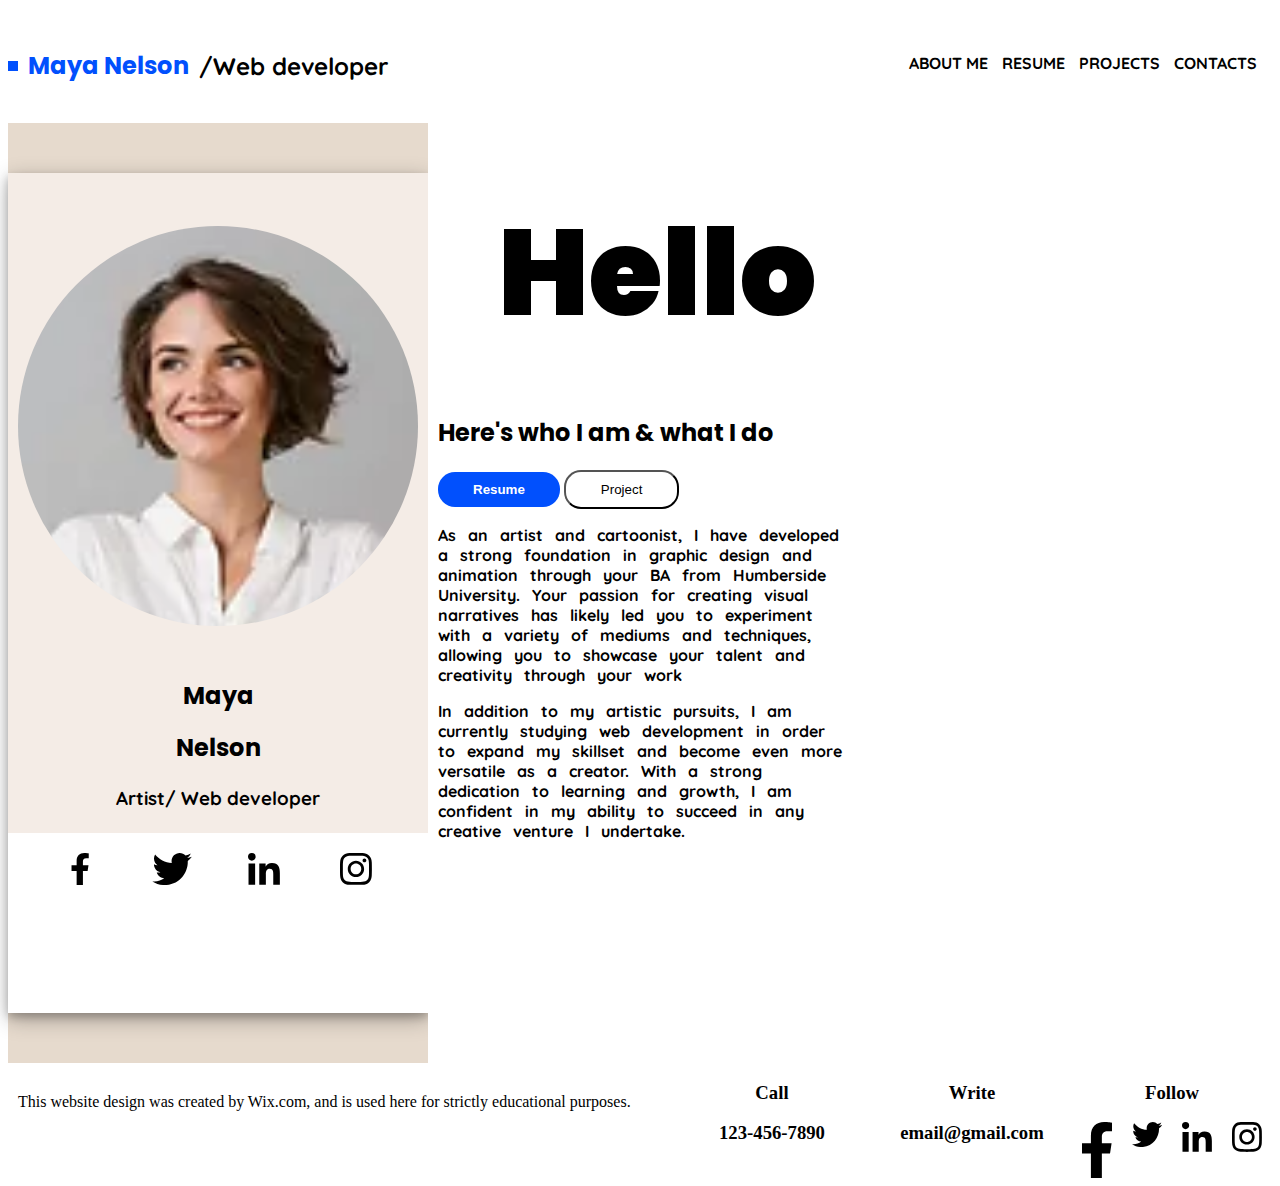
<file: resume/index.html>
<!DOCTYPE html>
<html lang="en">

<head>
    <link rel="stylesheet" href="./css/main.css">
    <meta charset="UTF-8">
    <meta name="viewport" content="width=device-width, initial-scale=1.0">
    <meta http-equiv="X-UA-Compatible" content="ie=edge">
    <link rel="preconnect" href="https://fonts.googleapis.com" />
    <link rel="preconnect" href="https://fonts.gstatic.com" crossorigin />
    <link href="https://fonts.googleapis.com/css2?family=Poppins:wght@600&family=Quicksand:wght@300&display=swap"
        rel="stylesheet" />
    <!-- Added css link and fonts -->

    <title>Resume-response-grid</title>
</head>

<body>
    <!-- header and nav-->
    <header class="header-sec">
        <div class="title">
            <span class="blue-box"></span>
            <h3 class="nameTag">Maya Nelson</h3>
            <h3 class="jobTag">/Web developer</h3>
        </div>

        <nav class="nav-bar">

            <a class="nav-links" href="#about-me">ABOUT ME</a>
            <a class="nav-links" href="./resume.html">RESUME</a>
            <a class="nav-links" href="./projects.html">PROJECTS</a>
            <a class="nav-links" href="./contact.html">CONTACTS</a>
        </nav>
    </header>
    <!-- Prole section with social links -->
    <main class="main">
        <div class="profile-container">
            <div class="grid-1">
                <img class="profile-img" src="./img/maya.svg" alt="image-of-jay" />
                <h2 class="poppins">Maya</h2>
                <h2 class="poppins">Nelson</h2>
                <h3 class="quicksand">Artist/ Web developer</h3>
            </div>
            <div class="social-icons">
                <img class="icon" src="./img/facebook-54-102.svg" alt="facebook-icon" />
                <img class="icon" src="./img/twitter-102-83.svg" alt="twitter-icon" />
                <img class="icon" src="./img/linkedin-in-90-90.svg" alt="linked-in-icon" />
                <img class="icon" src="./img/instagram-90-90.svg" alt="instagram-icon" />
            </div>
        </div>
        <!-- About section with id link -->
        <div class="about-container">
            <h1 class="large-txt">Hello</h1>
            <h2 class="poppins" id="about-me">Here's who I am & what I do</h2>
            <!-- buttons -->
            <a href="./resume.html"><button class="btn-resume">Resume</button></a>
            <a href="./projects.html"><button class="btn-project">Project</button></a>
            <p class="about-info">As an artist and cartoonist, I have developed a strong foundation in graphic design
                and animation
                through your BA from Humberside University. Your passion for creating visual narratives has likely
                led you to experiment with a variety of mediums and techniques, allowing you to showcase your talent
                and creativity through your work </p>
            <p class="about-info">In addition to my artistic pursuits, I am currently studying web development in order
                to expand my
                skillset and become
                even more versatile as a creator. With a strong dedication to learning and growth, I am confident in my
                ability to
                succeed in any creative venture I undertake.</p>
        </div>

    </main>
    <footer class="footer">
        <p class="copyright">This website design was created by Wix.com, and is used here for strictly educational
            purposes.</p>
        <div class="footer-container">
            <div class="call-sec">
                <h3>Call</h3>
                <h3>123-456-7890</h3>
            </div>
            <div class="write-sec">
                <h3>Write</h3>
                <h3>email@gmail.com</h3>
            </div>

            <section class="social-sec">
                <h3>Follow</h3>
                <div class="social-bar">
                    <img class="icon-footer" src="./img/facebook-54-90.svg" alt="facebook-icon" />
                    <img class="icon-footer" src="./img/twitter-102-83.svg" alt="twitter-icon" />
                    <img class="icon-footer" src="./img/linkedin-in-90-90.svg" alt="linkedin-icon" />
                    <img class="icon-footer" src="./img/instagram-90-90.svg" alt="instagram-icon">
                </div>
        </div>
        </section>
        <!-- Please leave this in to credit the creators of this design -->

    </footer>
</body>

</html>
</file>
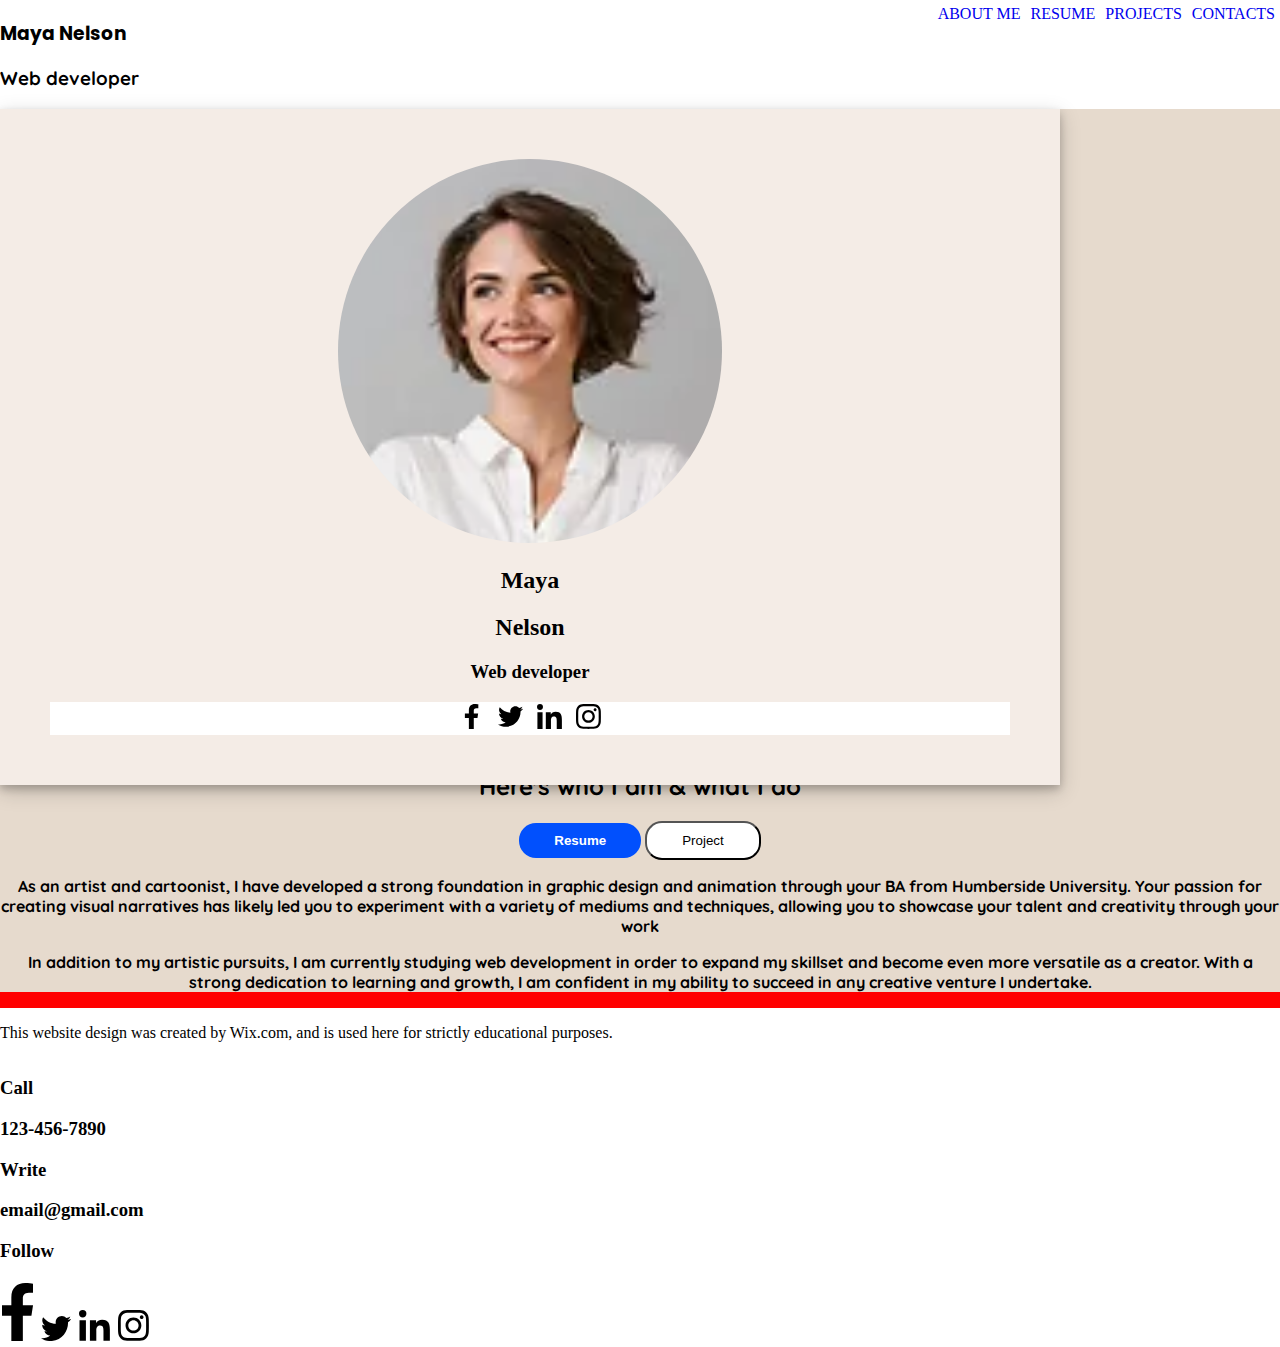
<file: resume/mobile-index.html>
<!DOCTYPE html>
<html lang="en">

<head>
    <link rel="stylesheet" href="./css/mobile-index.css">
    <meta charset="UTF-8">
    <meta name="viewport" content="width=device-width, initial-scale=1.0">
    <meta http-equiv="X-UA-Compatible" content="ie=edge">
    <link rel="preconnect" href="https://fonts.googleapis.com" />
    <link rel="preconnect" href="https://fonts.gstatic.com" crossorigin />
    <link href="https://fonts.googleapis.com/css2?family=Poppins:wght@600&family=Quicksand:wght@300&display=swap"
        rel="stylesheet" />
    <!-- Added css link and fonts -->

    <title>Resume-mobile-view</title>
</head>

<body>
    <div class="grid-container">
        <!-- header and nav-->
        <header class="header-sec">
            <div class="title">
                <span class="blue-box"></span>
                <h3 class="nameTag">Maya Nelson</h3>
                <h3 class="jobTag">Web developer</h3>
            </div>
            <img class="hamburger" src="img/hamburger1.png" alt="hamburger">
            <nav class="nav-bar">
                <a class="nav-links" href="#about-me">ABOUT ME</a>
                <a class="nav-links" href="./resume.html">RESUME</a>
                <a class="nav-links" href="./projects.html">PROJECTS</a>
                <a class="nav-links" href="./contact.html">CONTACTS</a>
            </nav>
        </header>
        <!-- Prole section with social links -->
        <main class="main">
            <div class="profile-container">
                <div class="grid-1">
                    <img class="profile-img" src="./img/maya.svg" alt="user-image" />
                    <h2 class="poppins">Maya</h2>
                    <h2 class="poppins">Nelson</h2>
                    <h3 class="quicksand">Web developer</h3>
                </div>
                <div class="social-icons">
                    <img class="icon" src="./img/facebook-54-102.svg" alt="facebook-icon" />
                    <img class="icon" src="./img/twitter-102-83.svg" alt="twitter-icon" />
                    <img class="icon" src="./img/linkedin-in-90-90.svg" alt="linked-in-icon" />
                    <img class="icon" src="./img/instagram-90-90.svg" alt="instagram-icon" />
                </div>
            </div>
            <!-- About section with id link -->
            <div class="about-container">
                <h1 class="large-txt">Hello</h1>
                <h2 class="h2" id="about-me">Here's who I am & what I do</h2>
                <!-- buttons -->
                <a href="./resume.html"><button class="btn-resume">Resume</button></a>
                <a href="./projects.html"><button class="btn-project">Project</button></a>
                <p class="about-info">As an artist and cartoonist, I have developed a strong foundation in graphic
                    design
                    and animation
                    through your BA from Humberside University. Your passion for creating visual narratives has likely
                    led you to experiment with a variety of mediums and techniques, allowing you to showcase your talent
                    and creativity through your work </p>
                <p class="about-info">In addition to my artistic pursuits, I am currently studying web development in
                    order
                    to expand my
                    skillset and become
                    even more versatile as a creator. With a strong dedication to learning and growth, I am confident in
                    my
                    ability to
                    succeed in any creative venture I undertake.</p>
            </div>
        </main>
        <footer class="footer">
            <p class="copyright">This website design was created by Wix.com, and is used here for strictly educational
                purposes.</p>
            <div class="footer-container">
                <div class="call-sec">
                    <h3>Call</h3>
                    <h3>123-456-7890</h3>
                </div>
                <div class="write-sec">
                    <h3>Write</h3>
                    <h3>email@gmail.com</h3>
                </div>

                <section class="social-sec">
                    <h3>Follow</h3>
                    <div class="social-bar">
                        <img class="icon-footer" src="./img/facebook-54-102.svg" alt="facebook-icon" />
                        <img class="icon-footer" src="./img/twitter-102-83.svg" alt="twitter-icon" />
                        <img class="icon-footer" src="./img/linkedin-in-90-90.svg" alt="linkedin-icon" />
                        <img class="icon-footer" src="./img/instagram-90-90.svg" alt="instagram-icon">
                    </div>
            </div>
            </section>
            <!-- Please leave this in to credit the creators of this design -->

        </footer>
    </div>
</body>
</html>
</file>
<file: resume/css/main.css>
/* Add your CSS here */

:root {
    --blue: #1e90ff;
    --white: #ffffff;
    --darkBeige: #E6DACD;
    --lightBeige: #F4ECE6; 
    --royalBlue: #0150FD;
    --black: #000 White: #FFF;
    /* fonts */
    --poppins:  "Poppins", sans-serif;
    --quicksand:  "Quicksand", sans-serif;
}


.poppins {
    font-family: "Poppins", sans-serif;
}

.quicksand {
    font-family: "Quicksand", sans-serif;
}
/* anchor tag  */
a {
    text-decoration: none;
}

a:visited {
    color: gray;
}
/* header */



.header-sec {
    top: 0;
    position: sticky; /*sticky  */
    background-color: var(--white);
    display: flex;
    padding: 40px 0px;
    justify-content: space-between;
    width: 100%;
}

.title {
    display: flex;
    justify-content: left;
    font-size: 18px;
}

.nav-bar {
    padding: 5px 10px;
    
   }
 .nav-links {
    padding: 0px 5px;
    font-family: var(--quicksand);
    font-weight: 700;
    color: var(--black);
 }  

 .nav-links:hover {
    color: var(--royalBlue);
 }

.blue-box {
    width: 10px;
    height: 10px;
    background-color: var(--royalBlue);
    margin: auto;
}

.nameTag {
    color: var(--royalBlue);
    font-size: x-large;
    font-family: "Poppins", sans-serif;
    margin: auto;
    padding: 0px 10px;
}

.jobTag {
    font-family: "Quicksand", sans-serif;
    margin: auto;
    font-size: x-large;
}

.main {
    display: flex;
    justify-content: right;
    background-color: var(--darkBeige);
}

/* profile-container */

.profile-container {
    display: flex;
    flex-direction: column;
    width: 30em;
    height: 30%;
    margin: 50px 0px;
    box-shadow: 0 4px 8px 0 rgba(0, 0, 0, 0.2), 0 6px 20px 0 rgba(0, 0, 0, 0.3);
    
}

.grid-1 {
    background-color: var(--lightBeige);
  
    padding: 10px;
    text-align: center;
    line-height: 12px;
    display: flex;
    flex-direction: column;
    height: 40em;
}

.profile-img{
  width:25em;
  margin: auto;
  border-radius: 100%;
}

.social-icons {
    background-color: var(--white);
    display: flex;
    justify-content: center;
    padding:  10px 5px ;
    height:10em;
}

.icon{
width: 20%;
height: 20%;
padding: 10px 5px;
}
/* about-container */

.about-container {
background-color: var(--white);
padding: 10px;
width: 65em;
text-align: left;
}

.large-txt {
    padding: 60px ;
    font-size:120px;
    font-family: "Poppins",sans-serif;
    font-weight:900;
    line-height: 1.5px;
    }

.btn-resume{
background-color: var(--royalBlue);
    padding: 10px 35px;
    border-radius: 17px;
    color: var(--white);
    font-weight: bold;
    border: none;
}

.btn-resume:hover {
    background-color: var(--white);
    color: var(--black);
    border: 1px solid var(--royalBlue);
}

.btn-project {
    background-color: var(--white);
    padding: 10px 35px;
    border-radius: 17px;
    }
 .btn-project:hover {
    background-color: var(--royalBlue);
    color:var(--white) ;
    border: none ;
}   

.about-info {
    font-weight: bold;
    font-family: "quicksand";
    word-spacing: 0.5em ;
    width: 50%;
}

/* footer */
.footer{
    display: flex;
    justify-content: space-between;

   }

.footer-container {
     display: flex;
    justify-content: right;
}

.copyright {
    margin: 0;
    padding: 30px 10px;
}

.social-sec , .call-sec, .write-sec{
    width: 200px;
   text-align: center;
}

.social-bar{
    display: flex;
    justify-content: space-around;

}

.icon-footer {
    width:15%;
    height: 15%;
    
}

/* @media */

/* Dont' forget to link this file to your HTML in the <head> */

@media only screen and (max-width: 800px) {
    body {
        background-color: red;

    }
    main {
        display: flex;
        flex-direction: column;
    }
    .profile-container , .about-container {
        width: auto;
    }
   .footer  {
        display: flex;
        width: 100%;
    }
.footer-container {
    width: 100% ;

}
    
}
</file>
<file: resume/css/mobile-index.css>
:root {
    --blue: #1e90ff;
    --white: #ffffff;
    --darkBeige: #E6DACD;
    --lightBeige: #F4ECE6;
    --royalBlue: #0150FD;
    --black: #000 White: #FFF;
    /* fonts */
    --poppins: "Poppins", sans-serif;
    --quicksand: "Quicksand", sans-serif;
}

body {
    margin: 0;
    background-color: var(--darkBeige);
}

 
a {
    text-decoration: none;
}
a:visited {
    color: gray;
}

.grid-container {
    display: grid;
    width: 100%;
    justify-content: center;
}
.nameTag {
 font-family: var(--poppins);
}

.jobTag {
font-family: var(--quicksand);
}


.blue-box {
    width: 30px;
    height: 30px;
    background-color: var(--royalBlue);
    margin: auto;
}

.header-sec {
    background-color: var(--white);
    display: flex;
    justify-content: space-between;
    width: 100% ;
}

.nav-bar {
    display: none;
}
.hamburger {
width: 5%;
height: 10% ;
margin-top: 5px;
}

.profile-container {
    justify-content: right;
    position: absolute;
    width: 75%;
    text-align: center;
    background-color: var(--lightBeige);
    padding: 50px;
    box-shadow: 0 4px 8px 0 rgba(0, 0, 0, 0.2), 0 6px 20px 0 rgba(0, 0, 0, 0.19);
}




/* image */
.profile-img {
width: 40%;
height:40%;
border-radius: 100%;
}

/* about */
.about-container {
    text-align: center;
    padding-top: 500px;
    background-color: var(--darkBeige);
    width: 100%;
}


    
.large-txt {
    font-size: 48px;
    font-family: "Poppins", sans-serif;
    font-weight: 900;
    line-height: 1.5px;
}
.h2 {
    font-family: var(--quicksand);
}
.about-info{
font-family: var(--quicksand);
font-weight: bold;

}

/*  buttons */
.btn-resume {
    background-color: var(--royalBlue);
    padding: 10px 35px;
    border-radius: 17px;
    color: var(--white);
    font-weight: bold;
    border: none;
}

.btn-resume:hover {
    background-color: var(--white);
    color: var(--black);
    border: 1px solid var(--royalBlue);
}

.btn-project {
    background-color: var(--white);
    padding: 10px 35px;
    border-radius: 17px;
}

.btn-project:hover {
    background-color: var(--royalBlue);
    color: var(--white);
    border: none;
}
.social-icons {
    background-color:var(--white);
}

.icon {
    width: 25px;
    height: 25px;
    padding: 2px 5px;
}

/* footer */
.footer {
    background-color: var(--white);
    display: grid;
    grid-template-columns: auto;
    justify-content: space-between;
    margin-bottom: auto;
}
.grid-item {
    padding: 5px;
    color: var(--black);
    text-align: center;
}
.icon-footer {
    background-color: var(--white);
    justify-content: center;
    margin-bottom: auto;
    padding: 2px;
    height: 5%;
    width: 5% ;
}

/*@media */

@media only screen and (min-width: 600px) {
    body {
        background-color: red;
    }
   .nav-bar {
    display: flex;
   }

    .hamburger {
        display: none;
    }
        .nav-links {
            text-decoration: none;
            padding: 5px;
        }

                .large-txt {
                    font-size: 120px;
                    font-family: "Poppins", sans-serif;
                    font-weight: 900;
                    line-height: 1.5px;
                }
 .footer {
    flex-direction: row;
 }
}
</file>
